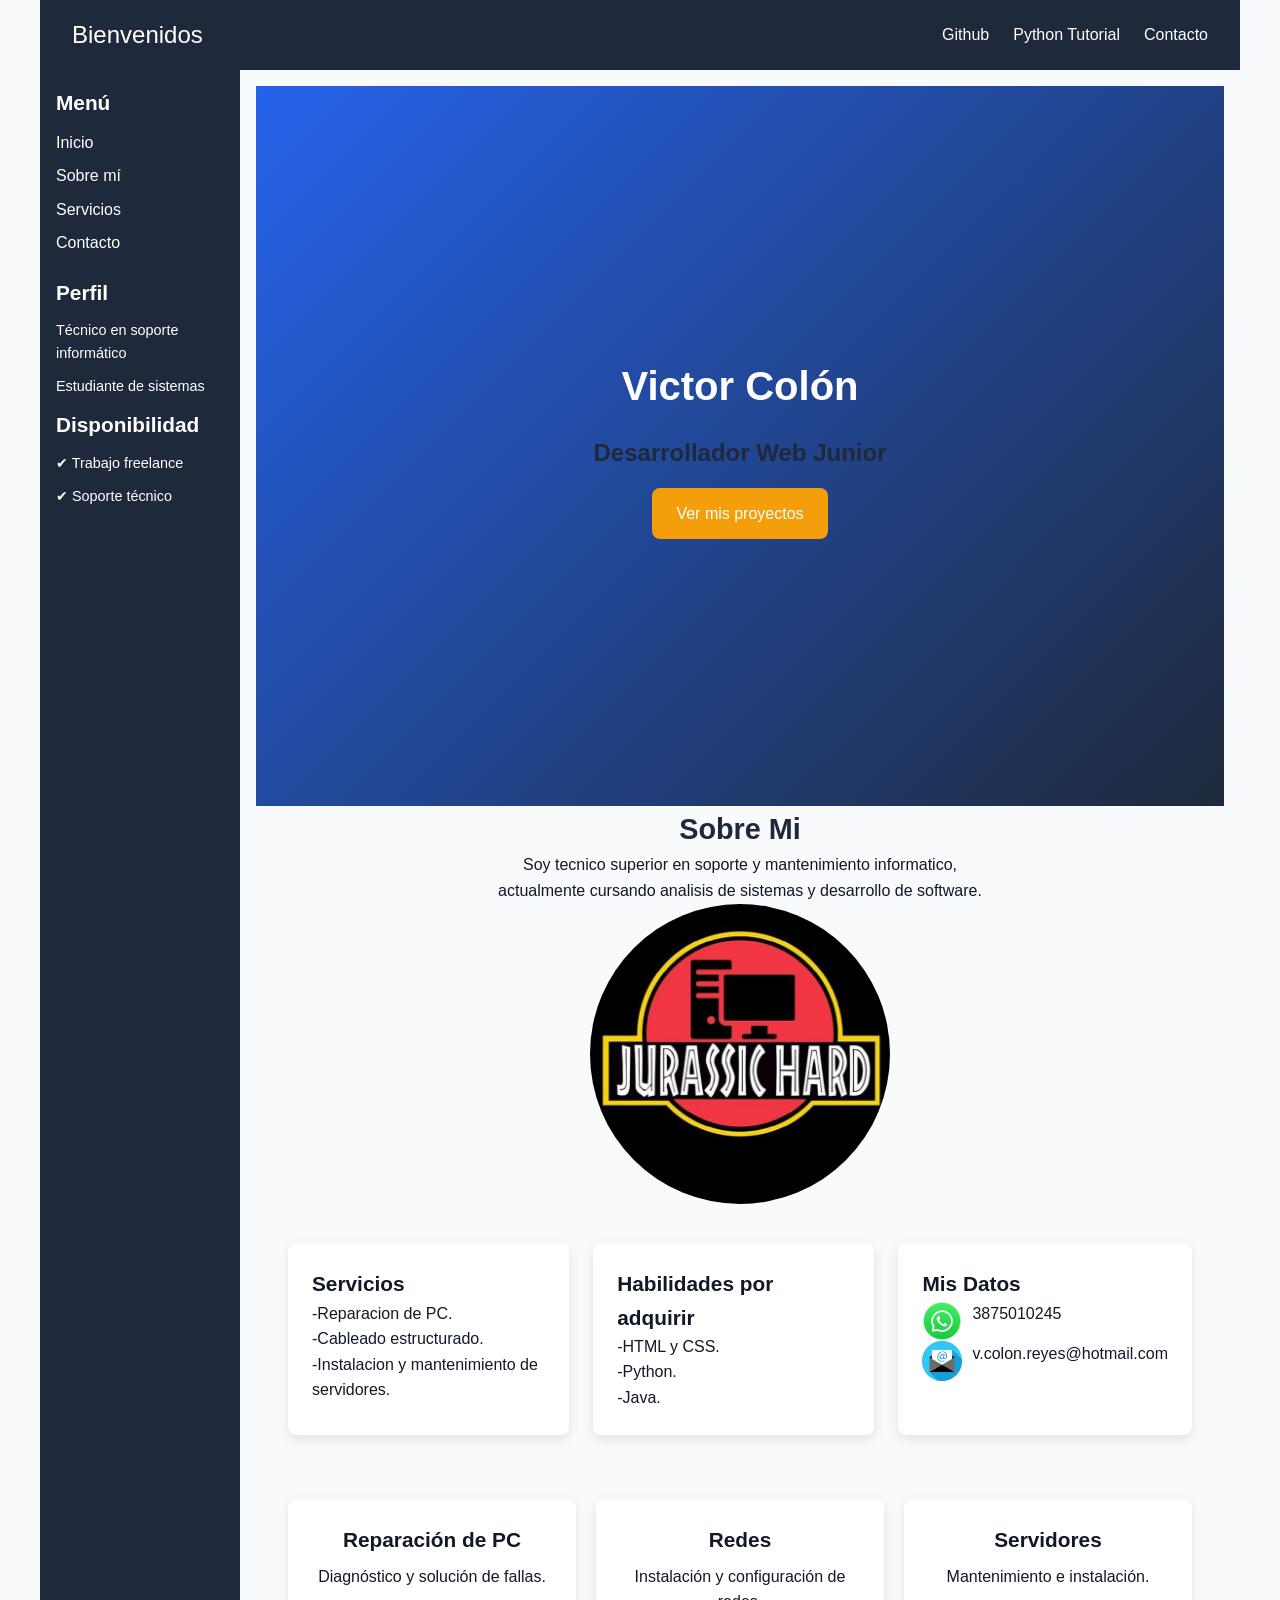
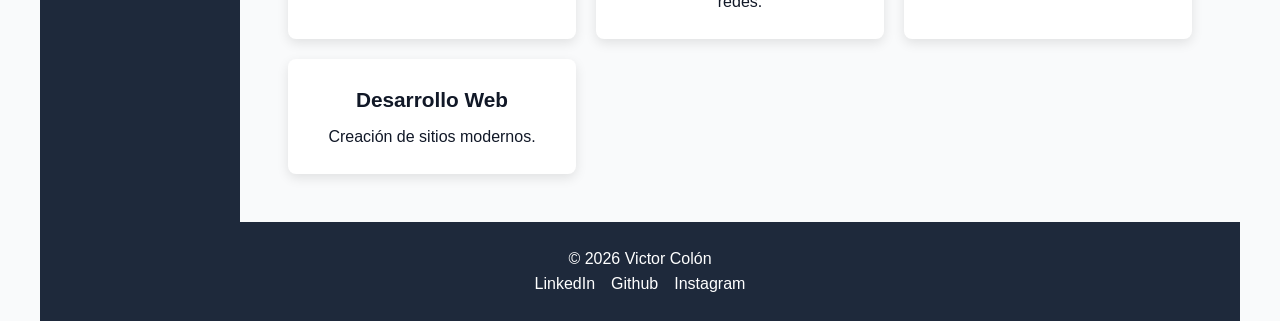
<file: index.html>
<!DOCTYPE html>
<html lang="es">
<head>
    <meta charset="UTF-8">
    <meta name="viewport" content="width=device-width, initial-scale=1.0">
    <title>Pagina Proyecto</title>
    <link rel="stylesheet" href="estilo.css">
</head>
<body>

<div class="layout">

  <!-- HEADER -->
  <header class="header">  
    <div class="navbar">
      <div class="logo">Bienvenidos</div>
      <nav class="nav-links">   
        <a href="https://github.com/VCR-Code" target="_blank">Github</a>
        <a href="https://www.w3schools.com/python/default.asp" target="_blank">Python Tutorial</a>
        <a href="contact.html" target="_blank">Contacto</a>
      </nav>
    </div>
  </header> 

  <!-- SIDEBAR -->
  <aside class="sidebar">
  <h3>Menú</h3>
  <ul>
    <li><a href="#">Inicio</a></li>
    <li><a href="#">Sobre mí</a></li>
    <li><a href="#">Servicios</a></li>
    <li><a href="#">Contacto</a></li>
  </ul>

  <h3>Perfil</h3>
  <p>Técnico en soporte informático</p>
  <p>Estudiante de sistemas</p>

  <h3>Disponibilidad</h3>
  <p>✔ Trabajo freelance</p>
  <p>✔ Soporte técnico</p>
  </aside>

  <!-- MAIN -->
  <main class="main">

    <!-- HERO -->
    <section class="hero">
      <div class="hero-content">
        <h1>Victor Colón</h1>
        <h2>Desarrollador Web Junior</h2>
        <a href="https://github.com/VCR-Code?tab=projects" target="_blank" class="btn">
          Ver mis proyectos
        </a>
      </div>
    </section> 

    <!-- SOBRE MI -->
    <section class="sobremi">  
      <h2>Sobre Mi</h2>
      <p>
        Soy tecnico superior en soporte y mantenimiento informatico,<br/>
        actualmente cursando analisis de sistemas y desarrollo de software.
      </p>
      <img class="foto" src="imag/foto.jpg" alt="Imagen PC Jurassic Hard">
    </section>

    <!-- CARDS -->
    <section class="cards-section">
      <div class="card">
        <h3>Servicios</h3>
        <p>-Reparacion de PC.<br/>-Cableado estructurado.<br/>-Instalacion y mantenimiento de servidores.</p>
      </div>

      <div class="card">
        <h3>Habilidades por adquirir</h3>
        <p>-HTML y CSS.<br/>-Python.<br/>-Java.</p>
      </div>

      <div class="card">
        <h3>Mis Datos</h3>
        <div class="contenedor">
          <img class="imagen" src="imag/icono.jpg">
          <p>3875010245</p>
        </div>
        <div class="contenedor_2">
          <img class="icono_mail" src="imag/icono_mail.jpg">
          <p>v.colon.reyes@hotmail.com</p>
        </div>
      </div>
    </section>

    <section class="galeria">
      <div class="item">
       <h3>Reparación de PC</h3>
       <p>Diagnóstico y solución de fallas.</p>
      </div>

      <div class="item">
       <h3>Redes</h3>
       <p>Instalación y configuración de redes.</p>
      </div>

      <div class="item">
       <h3>Servidores</h3>
       <p>Mantenimiento e instalación.</p>
      </div>

      <div class="item">
       <h3>Desarrollo Web</h3>
       <p>Creación de sitios modernos.</p>
       </div>
    </section>

  </main>

  <!-- FOOTER -->
  <footer class="footer">
    <p>© 2026 Victor Colón</p>
    <div class="social-links">
      <a href="https://ar.linkedin.com/" target="_blank">LinkedIn</a>
      <a href="https://github.com/VCR-Code" target="_blank">Github</a>
      <a href="https://www.instagram.com/?hl=es" target="_blank">Instagram</a>
    </div>
  </footer>

</div>
</body>
</html>
</file>
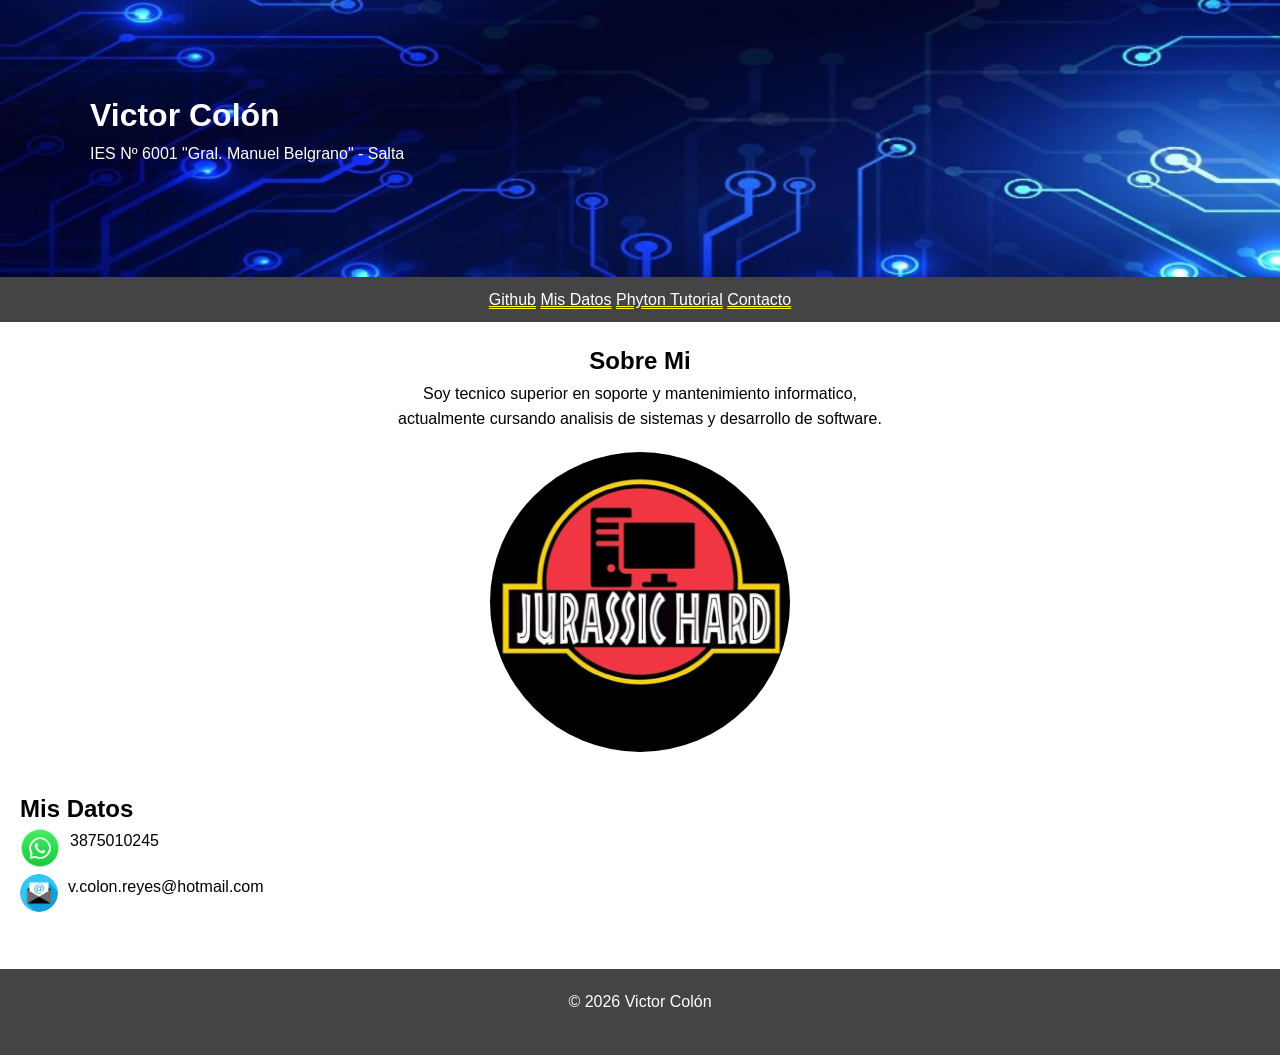
<file: tp1-mi-sitio/index.html>
<!DOCTYPE html>
<html lang="es">
<head>
    <link rel="stylesheet" href="estilo.css">
    <meta charset="UTF-8">
    <meta name="viewport" content="width=device-width, initial-scale=1.0">
    <title>Pagina Proyecto</title>
</head>
<body>
    <header>
        <h1>Victor Colón</h1>
        <p>IES Nº 6001 "Gral. Manuel Belgrano" - Salta</p>
    </header>
    <nav>
        <ul>   
        <a href="https://github.com/VCR-Code" target="_blank">Github</a>
        <a href="#mis_datos">Mis Datos</a>
        <a href="https://www.w3schools.com/python/default.asp" target="_blank">Phyton Tutorial</a>
        <a href="contact.html">Contacto</a>
        </ul>
    </nav>

    <main>
        <div class="sobremi">
        <section id="Sobre mi">  
            <h2>Sobre Mi</h2>
            <p>Soy tecnico superior en soporte y mantenimiento informatico, <br/>actualmente cursando analisis de sistemas y desarrollo de software.</p>
            <img class="foto" src="imag/foto.jpg" alt="Imagen PC Jurassic Hard">
        </div>    
        </section>

        <section id="mis_datos">
            <h2>Mis Datos</h2>
            <div class="contenedor">
            <img class="imagen" src="imag/icono.jpg" alt="Icono WhatssApp">
            <p>3875010245</p>
            </div>
            <div class="contenedor_2">
            <img class="icono_mail" src="imag/icono_mail.jpg" alt="Icono Email">
            <p>v.colon.reyes@hotmail.com</p>
            </div>
        </section>
    </main>

    <footer>
        <p>© 2026 Victor Colón</p>
    </footer>
    
</body>
</html>
</file>
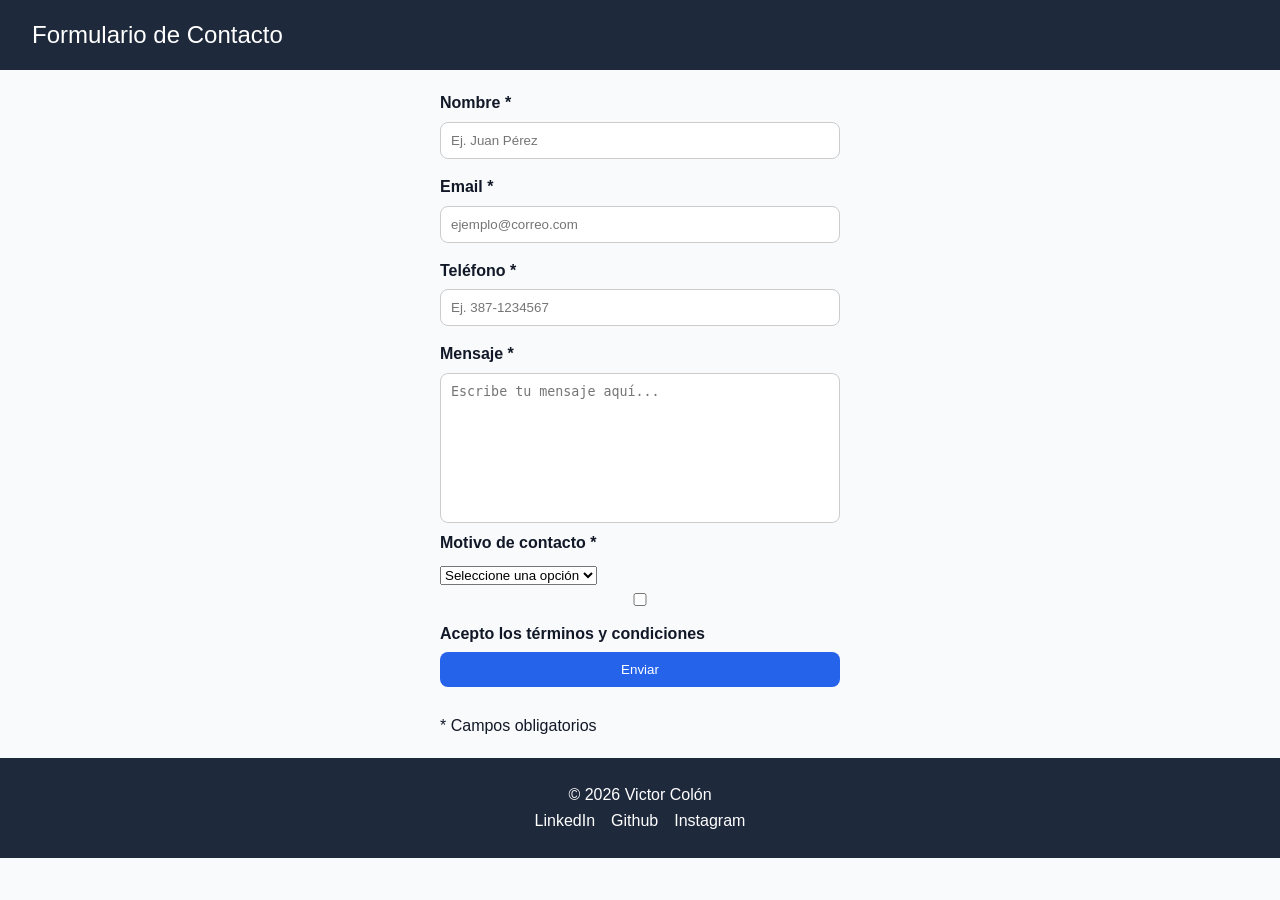
<file: contact.html>
<!DOCTYPE html>
<html lang="es">
<head>
    <meta charset="UTF-8">
    <meta name="viewport" content="width=device-width, initial-scale=1.0">
    <title>Contacto</title>
    <link rel="stylesheet" href="estilo.css">
</head>

<body>
    <header class="header">  
    <div class="navbar">
      <div class="logo">Formulario de Contacto</div>
    </div>
    </header>

    <main>
        <section>
            <form action="#" method="post">

                <label for="nombre">Nombre *</label>
                <input type="text" id="nombre" name="nombre" required minlength="3" placeholder="Ej. Juan Pérez">

                <label for="email">Email *</label>
                <input type="email" id="email" name="email" required placeholder="ejemplo@correo.com">

                <label for="telefono">Teléfono *</label>
                <input type="tel" id="telefono" name="telefono" required 
                       pattern="[0-9]{3}-[0-9]{7}" 
                       placeholder="Ej. 387-1234567">

                <label for="mensaje">Mensaje *</label>
                <textarea id="mensaje" name="mensaje" required minlength="10" 
                          placeholder="Escribe tu mensaje aquí..."></textarea>

                <label for="motivo">Motivo de contacto *</label>
                <select id="motivo" name="motivo" required>
                    <option value="">Seleccione una opción</option>
                    <option value="consulta">Consulta</option>
                    <option value="soporte">Soporte Técnico</option>
                    <option value="otros">Otros</option>
                </select>

                <div>
                    <input type="checkbox" id="terminos" name="terminos" required >
                    <label for="terminos" class="terminos">Acepto los términos y condiciones</label>
                </div>


                <button type="submit">Enviar</button>

                <p><br>* Campos obligatorios</p>
            </form>
        </section>
    </main>

      <footer class="footer">
    <p>© 2026 Victor Colón</p>
    <div class="social-links">
      <a href="https://ar.linkedin.com/" target="_blank">LinkedIn</a>
      <a href="https://github.com/VCR-Code" target="_blank">Github</a>
      <a href="https://www.instagram.com/?hl=es" target="_blank">Instagram</a>
    </div>
  </footer>
</body>
</html>
</file>
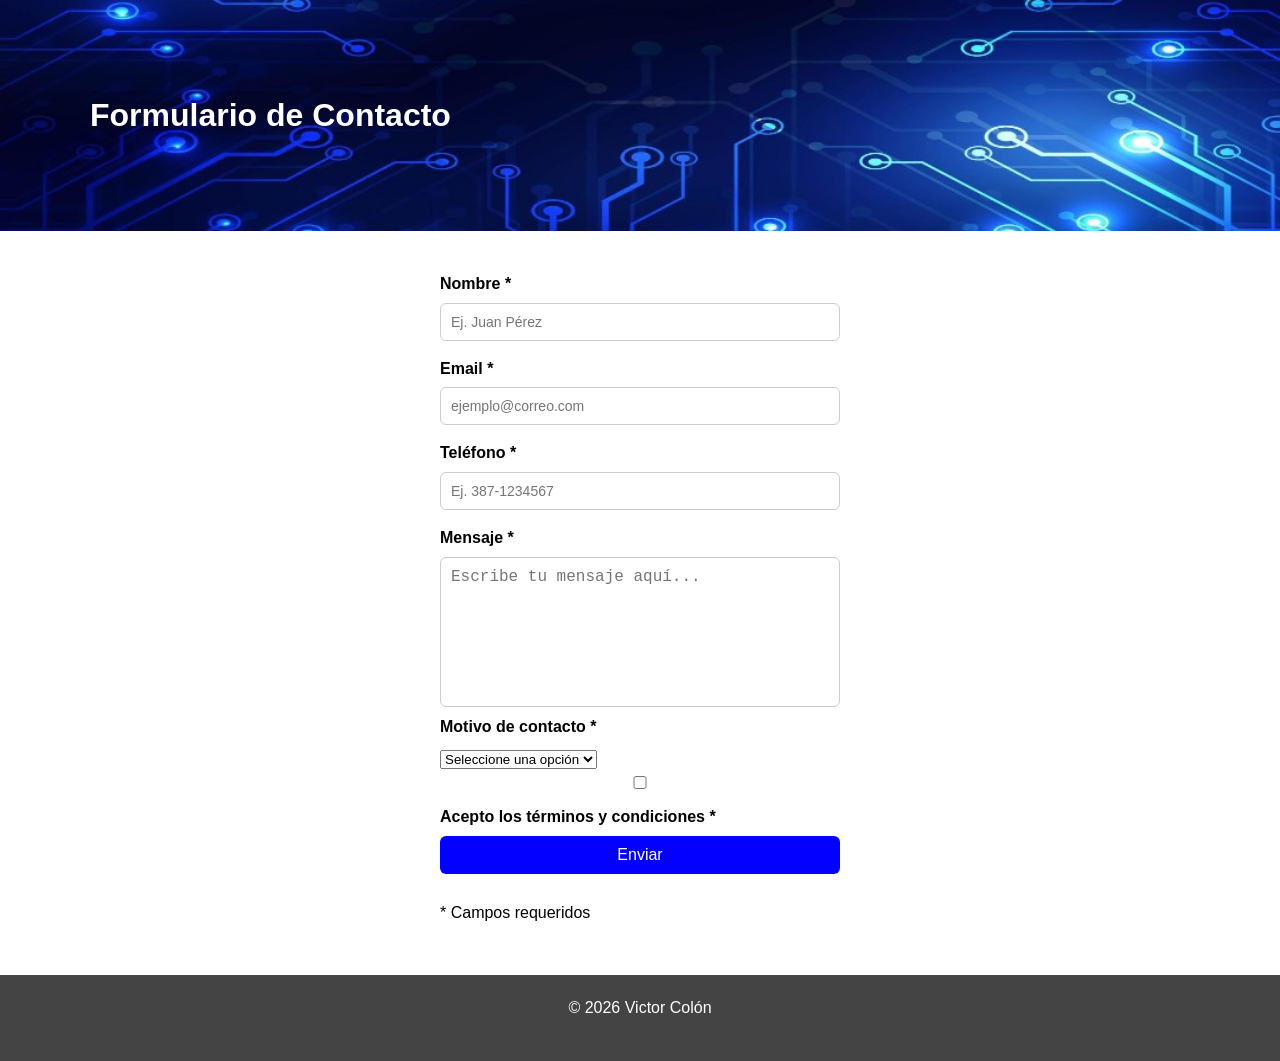
<file: tp1-mi-sitio/contact.html>
<!DOCTYPE html>
<html lang="es">
<head>
    <meta charset="UTF-8">
    <meta name="viewport" content="width=device-width, initial-scale=1.0">
    <title>Contacto</title>
    <link rel="stylesheet" href="estilo.css">
</head>
<body>
    <header>
        <h1>Formulario de Contacto</h1>
    </header>

    <main>
        <section>
            <form action="#" method="post">

                <label for="nombre">Nombre *</label>
                <input type="text" id="nombre" name="nombre" required minlength="3" placeholder="Ej. Juan Pérez">

                <label for="email">Email *</label>
                <input type="email" id="email" name="email" required placeholder="ejemplo@correo.com">

                <label for="telefono">Teléfono *</label>
                <input type="tel" id="telefono" name="telefono" required 
                       pattern="[0-9]{3}-[0-9]{7}" 
                       placeholder="Ej. 387-1234567">

                <label for="mensaje">Mensaje *</label>
                <textarea id="mensaje" name="mensaje" required minlength="10" 
                          placeholder="Escribe tu mensaje aquí..."></textarea>

                <label for="motivo">Motivo de contacto *</label>
                <select id="motivo" name="motivo" required>
                    <option value="">Seleccione una opción</option>
                    <option value="consulta">Consulta</option>
                    <option value="soporte">Soporte Técnico</option>
                    <option value="otros">Otros</option>
                </select>

                <div>
                    <input type="checkbox" id="terminos" name="terminos" required>
                    <label for="terminos">Acepto los términos y condiciones *</label>
                </div>


                <button type="submit">Enviar</button>

                <p><br>* Campos requeridos</p>
            </form>
        </section>
    </main>

    <footer>
        <p>© 2026 Victor Colón</p>
    </footer>
</body>
</html>
</file>
<file: estilo.css>
:root {
  --color-primary: #2563eb;
  --color-secondary: #1e293b;
  --color-accent: #f59e0b;
  --color-text: #111827;
  --color-bg: #f9fafb;

  --color-card: #ffffff;
  --color-border: #cccccc;
  --color-border-in-fo: #007BFF;
  --color-text-invalid: #dc3545;
  --color-success: #28a745;
  --color-success-bg: #e9f7ef;

  --radius: 8px;
  --shadow: 0 4px 12px rgba(0, 0, 0, 0.1);

  --font-title: 'Poppins', sans-serif;
  --font-main: 'Roboto', Arial, sans-serif;
}

* {
  box-sizing: border-box;
  margin: 0;
  padding: 0;
}

/* GRID LAYOUT */
.layout {
  display: grid;
  grid-template-columns: 220px 1fr;
  grid-template-rows: auto 1fr auto;
  grid-template-areas:
    "header header"
    "sidebar main"
    "footer footer";
  min-height: 100vh;
}

.header {
  grid-area: header;
}

.sidebar {
  grid-area: sidebar;
  background-color: var(--color-secondary);
  color: white;
  padding: 1rem;
} 

.sidebar h3 {
  margin-bottom: 10px;
}

.sidebar ul {
  list-style: none;
  padding: 0;
  margin-bottom: 20px;
}

.sidebar li {
  margin-bottom: 8px;
}

.sidebar a {
  color: white;
  text-decoration: none;
}

.sidebar a:hover {
  color: var(--color-accent);
}

.sidebar p {
  font-size: 0.9rem;
  margin-bottom: 10px;
}

.main {
  grid-area: main;
  padding: 1rem;
}

.footer {
  grid-area: footer;
}

/* BODY */
body {
  background-color: var(--color-bg);
  color: var(--color-text);
  font-family: var(--font-main);
  font-size: 1rem;
  line-height: 1.6;
}

/* NAVBAR */
.navbar {
  display: flex;
  justify-content: space-between;
  align-items: center;
  background-color: var(--color-secondary);
  color: white;
  padding: 1rem 2rem;
}

.logo {
  font-family: var(--font-title);
  font-size: 1.5rem;
}

.nav-links {
  display: flex;
  gap: 1.5rem;
}

.nav-links a {
  color: white;
  text-decoration: none;
  transition: all 0.3s ease;
}

.nav-links a:hover {
  color: var(--color-accent);
}

/* HERO */
.hero {
  display: flex;
  justify-content: center;
  align-items: center;
  min-height: 80vh;
  background: linear-gradient(135deg, var(--color-primary), var(--color-secondary));
  color: white;
  text-align: center;
}

.hero-content h1 {
  font-family: var(--font-title);
  font-size: 2.5rem;
}

.hero-content h2 {
  font-family: var(--font-main);
  font-size: 1.5rem;
  margin: 1rem 0;
}

.btn {
  display: inline-block;
  background-color: var(--color-accent);
  color: white;
  padding: 0.8rem 1.5rem;
  border-radius: var(--radius);
  text-decoration: none;
  transition: all 0.3s ease;
}

.btn:hover {
  background-color: var(--color-primary);
  transform: translateY(-2px);
}

/* TITULOS */
h1 {
  font-family: var(--font-title);
  font-size: 2.5rem;
}

h2 {
  font-family: var(--font-title);
  font-size: 1.8rem;
  color: var(--color-secondary);
}

h3 {
  font-family: var(--font-title);
  font-size: 1.3rem;
}

/* SOBRE MI */
.sobremi {
  text-align: center;
}

.foto {
  width: 300px;
  border-radius: 50%;
}

/* CARDS */
.cards-section {
  display: flex;
  flex-wrap: wrap;
  gap: 1.5rem;
  padding: 2rem;
}

.card {
  flex: 1 1 280px;
  background-color: var(--color-card);
  border-radius: var(--radius);
  box-shadow: var(--shadow);
  padding: 1.5rem;
  transition: transform 0.3s ease;
}

.card:hover {
  transform: translateY(-4px);
}

/* ICONOS */
.imagen,
.icono_mail {
  width: 40px;
  height: 40px;
  margin-right: 10px;
}

.contenedor,
.contenedor_2 {
  display: flex;
}

.galeria {
  display: grid;

  grid-template-columns: repeat(auto-fit, minmax(280px, 1fr));
  gap: 1.25rem;

  padding: 2rem;
}

.item {
  background-color: var(--color-card);
  border-radius: var(--radius);
  box-shadow: var(--shadow);

  padding: 1.5rem;
  text-align: center;

  transition: transform 0.3s ease;
}

.item:hover {
  transform: translateY(-5px);
}

.item h3 {
  font-family: var(--font-title);
  margin-bottom: 0.5rem;
}

.item p {
  font-family: var(--font-main);
  color: var(--color-text);
}

/* FORMULARIO */
form {
  max-width: 400px;
  margin: 20px auto;
}

label {
  display: block;
  margin-bottom: 6px;
  font-weight: bold;
}

input {
  width: 100%;
  padding: 10px;
  margin-bottom: 15px;
  border: 1px solid var(--color-border);
  border-radius: var(--radius);
  transition: all 0.3s ease;
}

input:focus {
  border-color: var(--color-border-in-fo);
  outline: none;
}

input:valid {
  border-color: var(--color-success);
  background-color: var(--color-success-bg);
}

input:invalid:not(:placeholder-shown) {
  border-color: var(--color-text-invalid);
  background-color: #f8d7da;
}

textarea {
  width: 100%;
  height: 150px;
  color: var(--color-text);
  border: 1px solid var(--color-border);
  border-radius: var(--radius);
  padding: 10px;
  resize: none;
}

textarea:focus {
  border-color: var(--color-border-in-fo);
  outline: none;
}

button {
  width: 100%;
  padding: 10px;
  background-color: var(--color-primary);
  color: white;
  border: none;
  border-radius: var(--radius);
  cursor: pointer;
  transition: 0.3s;
}

button:hover {
  background-color: var(--color-accent);
}

/* FOOTER */
.footer {
  background-color: var(--color-secondary);
  color: white;
  text-align: center;
  padding: 1.5rem;
}

.social-links {
  display: flex;
  justify-content: center;
  gap: 1rem;
}

.social-links a {
  color: white;
  text-decoration: none;
  transition: 0.3s;
}

.social-links a:hover {
  color: var(--color-accent);
}

/* MOBILE FIRST (base) */
.layout {
  display: grid;
  grid-template-columns: 1fr;
  grid-template-areas:
    "header"
    "main"
    "footer";
  min-height: 100vh;
}

.sidebar {
  display: none; /* 👈 oculto en celular */
}

.main {
  padding: 1rem; /* padding reducido */
}

@media (min-width: 768px) {
  .layout {
    grid-template-columns: 200px 1fr;
    grid-template-areas:
      "header header"
      "sidebar main"
      "footer footer";
  }

  .sidebar {
    display: block; /* 👈 aparece */
  }
}

@media (min-width: 1024px) {
  .layout {
    max-width: 1200px;
    margin: 0 auto; /* centrado */
  }
}

@media (min-width: 1440px) {
  .layout {
    max-width: 1400px;
  }
}
</file>
<file: tp1-mi-sitio/estilo.css>
*{
    box-sizing: border-box;
    margin: 0;
    padding: 0;
}
body{
    font-family: Arial, sans-serif;
    font-size: 16px;
    line-height: 1.6;

}
header{
    background: url(imag/banner.jpeg) no-repeat;
    background-size: cover ;
    color: white;
    padding: 90px;
}
nav{
    background-color: #444444;
    padding: 10px;
    text-align: center;
}
nav a {
    color: white;
    text-decoration: double underline yellow
}
nav a:hover{
    color: greenyellow;
}
.sobremi{
    text-align: center;
}
.foto {
    width: 300px;
}
.imagen{
    width: 40px;
    height: 40px;
    margin-right: 10px;
}
.contenedor{
    display: flex;
}
.icono_mail{
    width: 38px;
    height: 38px;
    margin-right: 10px;
}
.contenedor_2{
    display: flex;
}
.campo{
    color: red;
}
footer{
    background-color: #444444;
    color: white;
    padding: 20px;
    text-align: center;
}
main{
    padding: 20px;
}
section{
    margin-bottom: 30px;
}
h2{
    color: black
}
p{
    margin-bottom: 20px;
}
img{
    
    object-fit: cover;
    border-radius: 50%;
}

form {
  max-width: 400px;
  margin: 20px auto;
  font-family: Arial, sans-serif;
}

label {
  display: block;
  margin-bottom: 6px;
  font-weight: bold;
}

input {
  width: 100%;
  padding: 10px;
  margin-bottom: 15px;
  border: 1px solid #ccc;
  border-radius: 6px;
  font-size: 14px;
  transition: all 0.3s ease;
}

input:focus {
  border-color: #007BFF;
  /*box-shadow: 0 0 5px rgba(0,123,255,0.3); sombra al rededor de una caja*/
  outline: none;
}

input:valid {
  border-color: #28a745;
  background-color: #e9f7ef;
}

input:invalid:not(:placeholder-shown) {
  border-color: #dc3545;
  background-color: #f8d7da;
}

textarea {
  width: 400px;        
  height: 150px;       
  font-size: 16px;    
  color: #333;         
  background-color: none; 
  border: 1px solid #ccc ; 
  border-radius: 6px;  
  padding: 10px;       
  resize: none;        
}

textarea:focus {
  border-color: #007BFF;   /* cambia el color del borde */
  outline: none;           /* quita el borde azul por defecto del navegador */
}

button {
  width: 100%;
  padding: 10px;
  background-color: #0400ff;
  color: white;
  border: none;
  border-radius: 6px;
  font-size: 16px;
  cursor: pointer;
  transition: background-color 0.3s ease;
}

button:hover {
  background-color:  #0056b3;;
}

.campo p {
  font-size: 12px;
  color: #666;
  margin-top: -10px;
}
</file>
